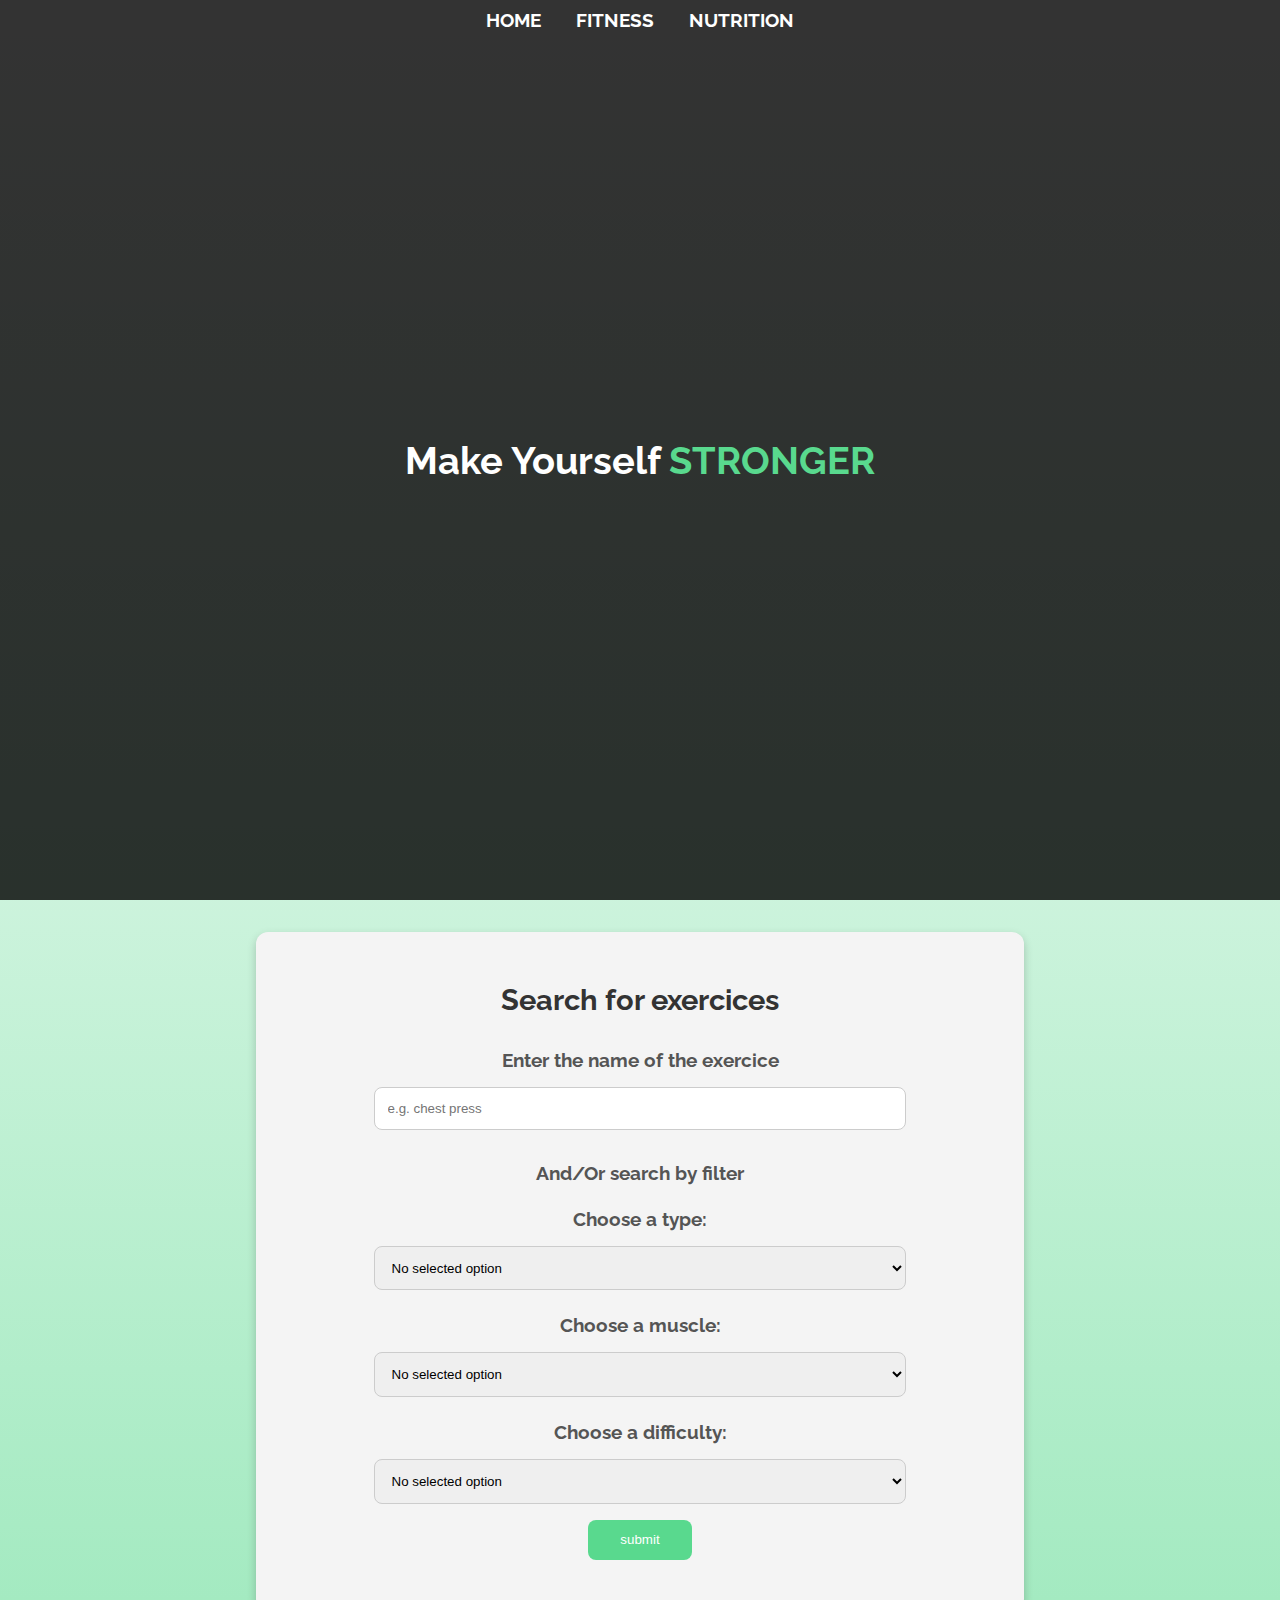
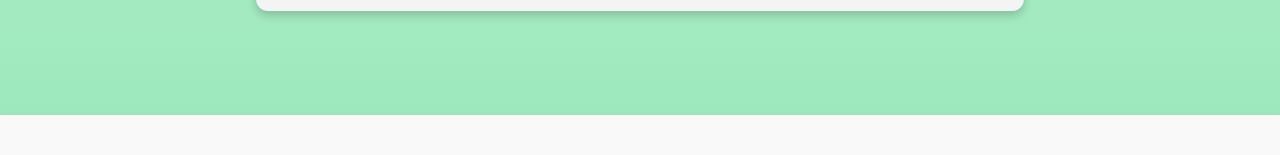
<file: fitness.html>
<!DOCTYPE html>
<head>
    <!-- Link to font awesome to import an icon -->
    <link href="https://cdnjs.cloudflare.com/ajax/libs/font-awesome/6.0.0/css/all.min.css" rel="stylesheet">
    <!-- Link to CSS file -->
    <link rel="stylesheet" href="fitness.css">
    <!-- Importing a font from google fonts -->
    <link rel="preconnect" href="https://fonts.googleapis.com">
    <link rel="preconnect" href="https://fonts.gstatic.com" crossorigin>
    <link href="https://fonts.googleapis.com/css2?family=Lato:ital,wght@0,100;0,300;0,400;0,700;0,900;1,100;1,300;1,400;1,700;1,900&family=Qwitcher+Grypen:wght@400;700&family=Raleway:ital,wght@0,100..900;1,100..900&display=swap" rel="stylesheet">
</head>
<body>
    <!-- Hero section -->
    <section id="hero">
        <header>
            <nav>
                <a href="index.html">HOME</a>
                <a href="fitness.html">FITNESS</a>
                <a href="nutrition.html">NUTRITION</a>
            </nav>
        </header>
        <div id="intro">
            <h1>Make Yourself <span class="green">STRONGER</span></h1>
        </div>
    </section>
    <!-- End of hero section -->

    <!-- Saving notification -->
    <div id="notification" class="notification"></div>
    <!-- End of saving notification -->

    <!-- Search section -->
    <section id="search">
        <h2>Search for exercices</h2>
        <form>
            <h4>Enter the name of the exercice</h4>
            <input type="text" id="name" name="name" placeholder="e.g. chest press">
            <h4>And/Or search by filter</h4>
            <label for="type">Choose a type:</label>
            <select name="type" id="type">
                <option value="">No selected option</option>
                <option value="cardio">Cardio</option>
                <option value="strength">Strength</option>
                <option value="powerlifting">Powerlifting</option>
                <option value="stretching">Stretching</option>
            </select>
            <label for="muscle">Choose a muscle:</label>
            <select name="muscle" id="muscle">
                <option value="">No selected option</option>
                <option value="abdominals">Abdominals</option>
                <option value="biceps">Biceps</option>
                <option value="chest">Chest</option>
                <option value="glutes">Glutes</option>
                <option value="hamstrings">Hamstrings</option>
                <option value="lats">Lats</option>
            </select>
            <label for="difficulty">Choose a difficulty:</label>
            <select name="difficulty" id="difficulty">
                <option value="">No selected option</option>
                <option value="beginner">Beginner</option>
                <option value="intermediate">Intermediate</option>
                <option value="expert">Expert</option>
            </select>
            <input type="submit" value="submit">
        </form>
    </section>
    <!-- End of search section -->

    <!-- Search results -->
    <div id="results"></div>
    <!-- End of results -->

    <!-- Favorite exercices -->
    <div id="favorites"></div>
    <!-- End of favorites -->

    <!-- JS import -->
    <script src="fitness.js"></script>
    <!-- End of JS import -->
</body>
</file>
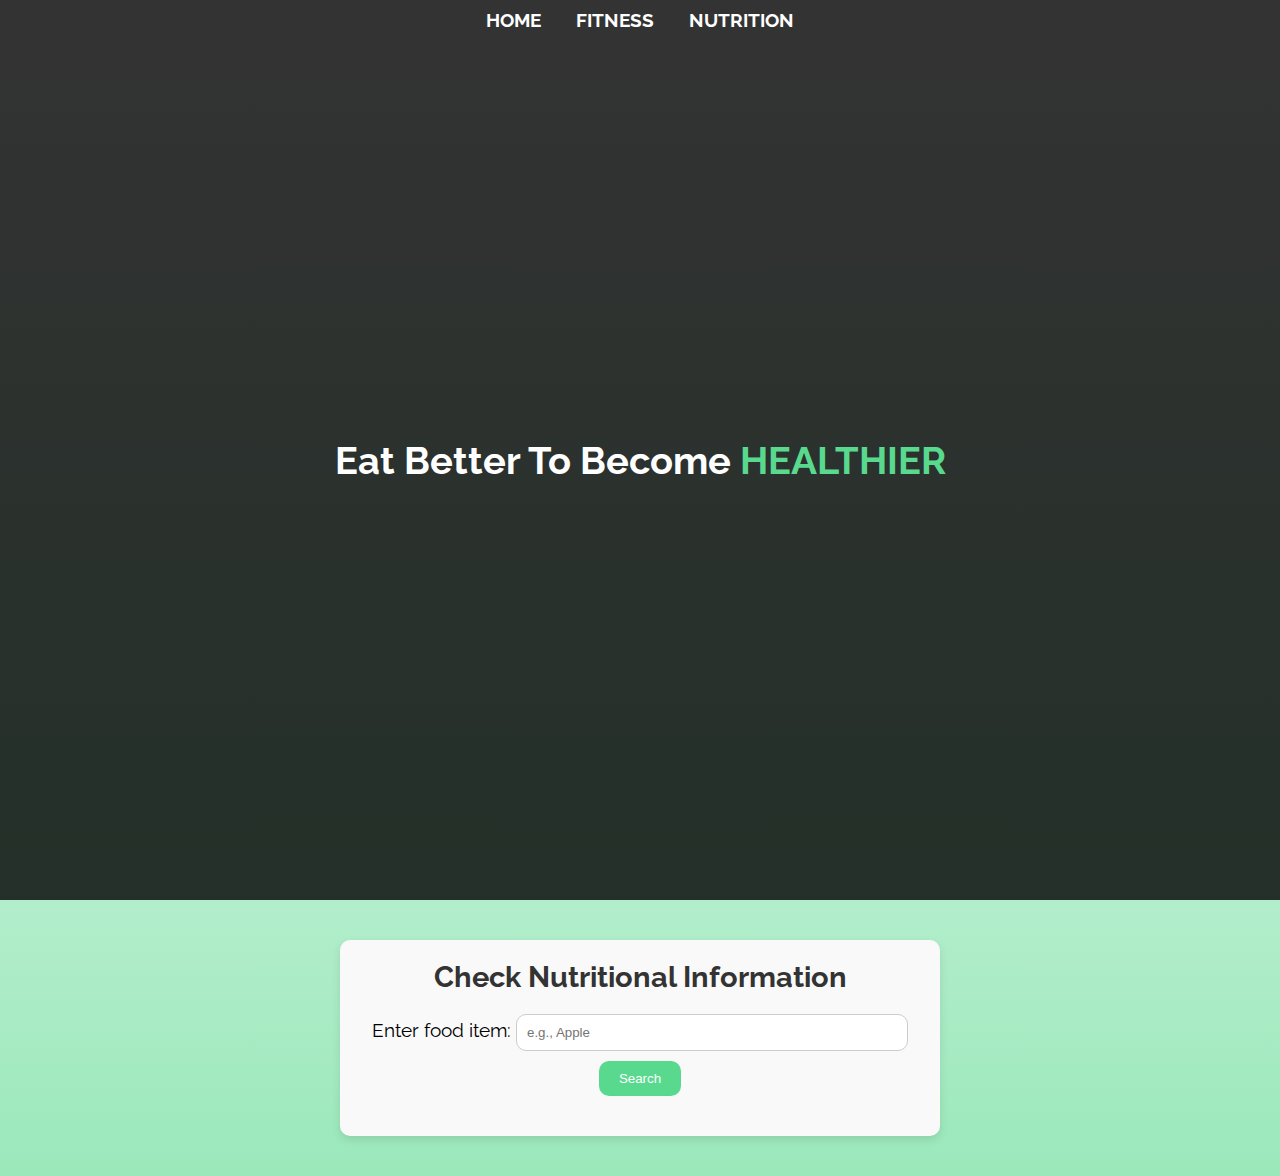
<file: nutrition.html>
<!DOCTYPE html>
<head>
    <!-- Link to CSS file -->
    <link rel="stylesheet" href="nutrition.css">
    <!-- Importing a font from google fonts -->
    <link rel="preconnect" href="https://fonts.googleapis.com">
    <link rel="preconnect" href="https://fonts.gstatic.com" crossorigin>
    <link href="https://fonts.googleapis.com/css2?family=Lato:ital,wght@0,100;0,300;0,400;0,700;0,900;1,100;1,300;1,400;1,700;1,900&family=Qwitcher+Grypen:wght@400;700&family=Raleway:ital,wght@0,100..900;1,100..900&display=swap" rel="stylesheet">
</head>
<body>
    <!-- Hero section -->
    <section id="hero">
        <header>
            <nav>
                <a href="index.html">HOME</a>
                <a href="fitness.html">FITNESS</a>
                <a href="nutrition.html">NUTRITION</a>
            </nav>
        </header>
        <div id="intro">
            <h1>Eat Better To Become <span class="green">HEALTHIER</span></h1>
        </div>
    </section>
    <!-- End of hero section -->

    <!-- Search section -->
    <section id="nutrition-search">
        <h2>Check Nutritional Information</h2>
        <form id="nutrition-form">
            <label for="food">Enter food item:</label>
            <input type="text" id="food" name="food" placeholder="e.g., Apple">
            <input type="submit" value="Search">
        </form>
        <div id="nutrition-results"></div>
    </section>
    <!-- End of search section -->
    
    <!-- JS import -->
    <script src="nutrition.js"></script>
    <!-- End of JS import -->
</body>
</file>
<file: fitness.css>
/* Resets */
* {
	margin: 0;
	padding: 0;
	box-sizing: border-box;
}
/* End of Resets */

/* Variables */
:root {
    --black: black;
    --white: white;
    --offWhite: #f4f4f4;
    --green: #59D98E;
    --darkGreen:#26A65B;
    --lightGreen: #9BE8BB;
    --darkGrey: #333;
    --lightGrey: #555;
}
/* End of Variables */

body {
    font-size: 120%;
    font-family: "Raleway", sans-serif;
    background-image: linear-gradient(var(--white), var(--lightGreen));
}

#hero {
    height: 100vh;
    color: var(--white); 
    background-image: linear-gradient(rgba(0, 0, 0, 0.8), rgba(0, 0, 0, 0.8)), url("https://plus.unsplash.com/premium_photo-1672863647710-1f68f52f735f?w=600&auto=format&fit=crop&q=60&ixlib=rb-4.0.3&ixid=M3wxMjA3fDB8MHxzZWFyY2h8MTd8fGd5bSUyMHdvcmtvdXR8ZW58MHwwfDB8fHww");
    background-size: cover;
    background-position: center;
}

header {
    height: 40px;
    display: flex;
    align-items: center;
    justify-content: center;
    padding: 20px 30px;
}

a {
    color: var(--white); 
    text-decoration: none;
    margin: 15px;
    font-weight: bold;
}

a:hover {
    color: var(--green);
    text-shadow: 1px 1px 2px rgba(0, 0, 0, 0.5);
}

#intro {
    display: flex;
    flex-direction: column;
    align-items: center;
    justify-content: center;
    height: 100%;
}

h1 {
    margin-bottom: 60px;
    font-size: 200%;
    max-width: 80%;
    text-align: center;
    word-wrap: break-word;
}

.green {
    color: var(--green);
}

#search {
    padding: 4%;
    background-color: var(--offWhite);
    border-radius: 12px;
    box-shadow: 0 4px 10px rgba(0, 0, 0, 0.2);
    width: 60%;
    margin: 2rem auto;
    text-align: center;
}

#search h2 {
    font-weight: bold;
    margin-bottom: 1rem;
    color: var(--darkGrey);
}

#search h4 {
    margin-top: 1rem;
    color: var(--lightGrey);
}

form {
    display: flex;
    flex-direction: column;
    gap: 1rem;
    align-items: center;
}

input[type="text"], select {
    width: 80%;
    padding: 0.8rem;
    border: 1px solid #ccc;
    border-radius: 8px;
    outline: none;
    transition: border-color 0.3s ease;
}

input[type="text"]:focus, select:focus {
    border-color: var(--green);
}

input[type="submit"] {
    padding: 0.8rem 2rem;
    background-color: var(--green);
    color: var(--white);
    border: none;
    border-radius: 8px;
    cursor: pointer;
    transition: background-color 0.3s ease;
}

input[type="submit"]:hover {
    background-color: var(--darkGreen);
}

label {
    font-weight: bold;
    color: var(--lightGrey);
    margin-top: 0.5rem;
}

#results {
    margin-top: 2rem;
    padding: 1rem;
    border-radius: 8px;
    text-align: center;
}

#results div {
    margin-bottom: 1.5rem;
    padding: 1rem;
    background-color: #ffffff;
    border: 1px solid #ddd;
    border-radius: 8px;
    box-shadow: 0 2px 6px rgba(0, 0, 0, 0.1);
}

#results h3 {
    margin-bottom: 0.5rem;
    color: var(--darkGrey);
}

#results p {
    margin: 0.5rem 0;
    color: #555;
    line-height: 1.6;
}

.save-icon {
    font-size: 1.5rem;
    color: var(--darkGreen);
    cursor: pointer;
    margin-top: 1rem;
    transition: color 0.3s ease;
}

.save-icon:hover {
    color: red;
}

.notification {
    position: fixed;
    top: 20px;
    right: 20px;
    background-color: var(--green);
    color: white;
    padding: 1rem;
    border-radius: 10px;
    box-shadow: 0 0 10px rgba(0, 0, 0, 0.3);
    display: none;
    animation: fadeInOut 3s ease;
}

@keyframes fadeInOut {
    0% { opacity: 0; transform: translateY(-10px); }
    10% { opacity: 1; transform: translateY(0); }
    90% { opacity: 1; }
    100% { opacity: 0; transform: translateY(-10px); }
}

#favorites {
    margin-top: 40px;
    padding: 20px;
    background: #f9f9f9;
    box-shadow: 0 4px 10px rgba(0, 0, 0, 0.1);
    text-align: center;
}

#favorites h3 {
    color: var(--darkGreen);
    margin-bottom: 20px;
    font-size: 1.5rem;
}

.favorite-card {
    display: flex;
    align-items: center;
    justify-content: space-between;
    padding: 10px;
    margin-bottom: 10px;
    background: white;
    border-radius: 10px;
    box-shadow: 0 3px 8px rgba(0, 0, 0, 0.1);
    transition: transform 0.3s ease, box-shadow 0.3s ease;
}

.favorite-card:hover {
    transform: translateY(-3px);
    box-shadow: 0 5px 12px rgba(0, 0, 0, 0.2);
}

.favorite-card h4 {
    margin: 0;
    color: var(--darkGrey);
    font-size: 1.1rem;
}

.favorite-card p {
    margin: 0;
    color: var(--lightGrey);
    font-size: 0.9rem;
}

.remove-btn {
    background: #ff4d4d;
    color: white;
    border: none;
    padding: 8px 12px;
    border-radius: 8px;
    cursor: pointer;
    transition: background 0.3s ease;
}

.remove-btn:hover {
    background: #cc0000;
}

/* Media queries for responsiveness */
@media screen and (max-width: 800px) {
    #search {
        width: 90%;
    }
}
</file>
<file: nutrition.css>
/* Resets */
* {
	margin: 0;
	padding: 0;
	box-sizing: border-box;
}
/* End of Resets */

/* Variables */
:root {
    --black: black;
    --white: white;
    --offWhite: #f4f4f4;
    --green: #59D98E;
    --darkGreen:#26A65B;
    --lightGreen: #9BE8BB;
    --darkGrey: #333;
    --lightGrey: #555;
}
/* End of Variables */

body {
    font-size: 120%;
    font-family: "Raleway", sans-serif;
    background-image: linear-gradient(var(--white), var(--lightGreen));
}

#hero {
    height: 100vh;
    color: var(--white); 
    background-image: linear-gradient(rgba(0, 0, 0, 0.8), rgba(0, 0, 0, 0.8)), url("https://images.unsplash.com/photo-1512621776951-a57141f2eefd?w=600&auto=format&fit=crop&q=60&ixlib=rb-4.0.3&ixid=M3wxMjA3fDB8MHxzZWFyY2h8NHx8bnV0cml0aW9ufGVufDB8MHwwfHx8MA%3D%3D");
    background-size: cover;
    background-position: center;
}

header {
    height: 40px;
    display: flex;
    align-items: center;
    justify-content: center;
    padding: 20px 30px;
}

a {
    color: var(--white); 
    text-decoration: none;
    margin: 15px;
    font-weight: bold;
}

a:hover {
    color: var(--green);
    text-shadow: 1px 1px 2px rgba(0, 0, 0, 0.5);
}

#intro {
    display: flex;
    flex-direction: column;
    align-items: center;
    justify-content: center;
    height: 100%;
}

h1 {
    margin-bottom: 60px;
    font-size: 200%;
    max-width: 80%;
    text-align: center;
    word-wrap: break-word;
}

.green {
    color: var(--green);
}

#nutrition-search {
    text-align: center;
    margin: 40px auto;
    padding: 20px;
    background: #f9f9f9;
    border-radius: 10px;
    box-shadow: 0 4px 10px rgba(0, 0, 0, 0.1);
    width: 100%;
    max-width: 600px;
}

#nutrition-form input[type="text"] {
    padding: 10px;
    width: 70%;
    border: 1px solid #ccc;
    border-radius: 10px;
    margin-bottom: 10px;
}

#nutrition-form input[type="submit"] {
    padding: 10px 20px;
    background: var(--green);
    color: white;
    border: none;
    border-radius: 10px;
    cursor: pointer;
    transition: background 0.3s ease;
}

#nutrition-form input[type="submit"]:hover {
    background: var(--darkGreen);
}

#nutrition-results {
    margin-top: 20px;
    text-align: center;
}

#nutrition-search h2 {
    margin-bottom: 20px;
    color: var(--darkGrey)
}
</file>
